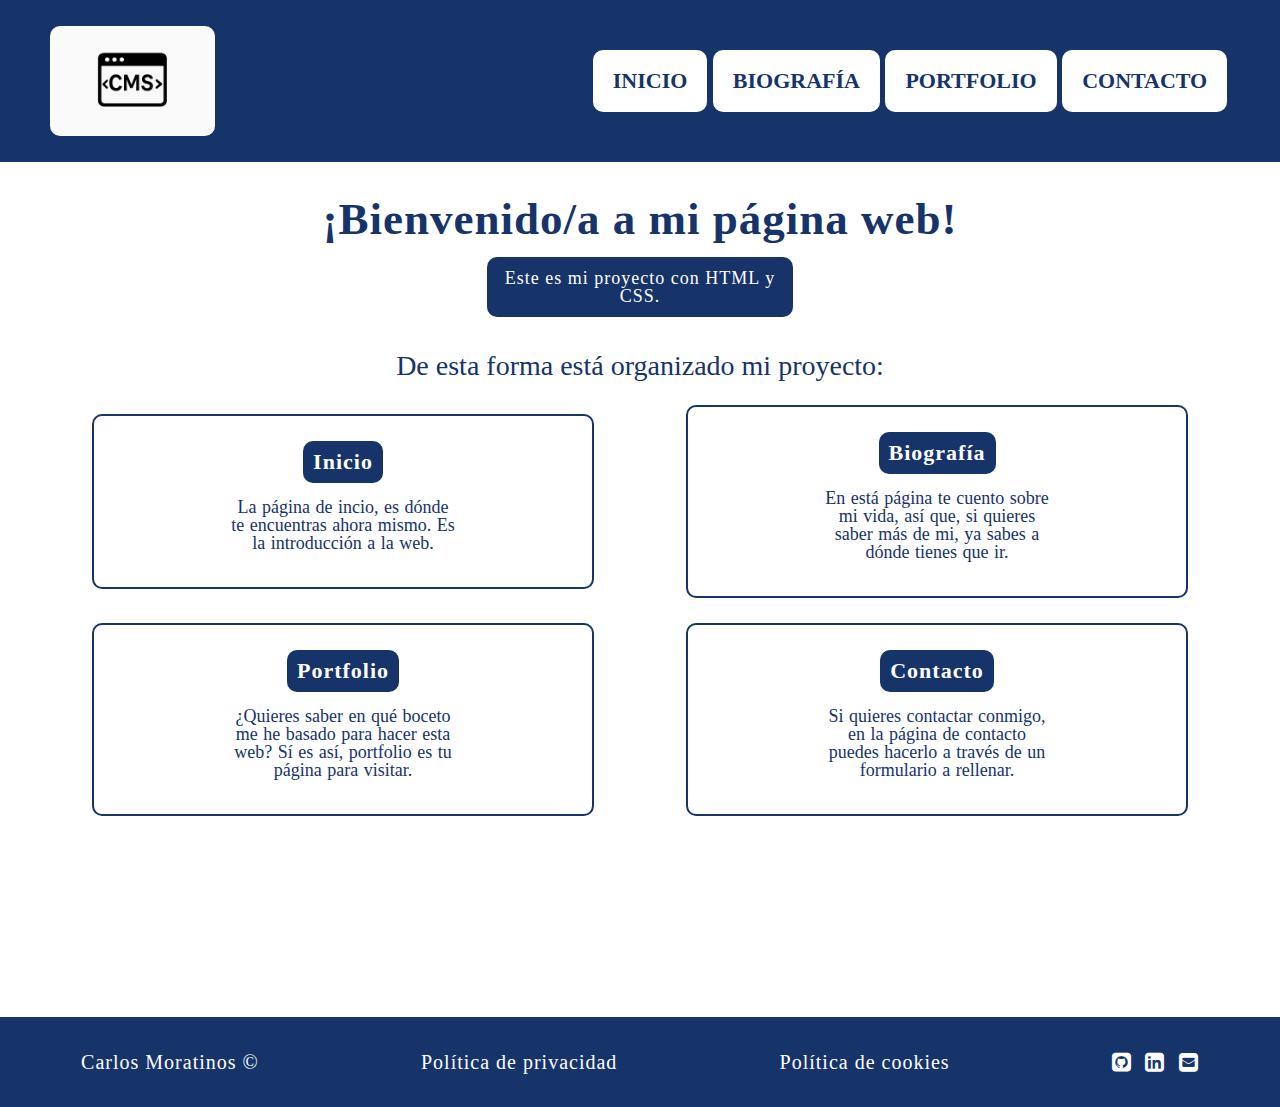
<file: index.html>
<!DOCTYPE html>
<html lang="es">
<head>
    <meta charset="UTF-8">
    <meta name="viewport" content="width=device-width, initial-scale=1.0">
    <meta name="description" content="Portafolio de un desarrollador web en formación, apasionado por la programación, la tecnología y la creación de proyectos digitales.">
    <meta name="author" content="Carlos Moratinos">
    <meta name="keywords" content="Desarrollo web, programación, full-stack,front-end, back-end">
    <title>Landing web | Inicio</title>
    <!-- Link CSS -->
    <link rel="stylesheet" href="./styles.css">
    <!-- Link FontAwesome -->
     <link rel="stylesheet" href="https://cdnjs.cloudflare.com/ajax/libs/font-awesome/4.7.0/css/font-awesome.min.css">

     <!-- Favicon -->
      <link rel="shortcut icon" href="./assets/img/favicon cms.svg" type="image/x-icon">
</head>
<body>
    <header class="site-header">
         <img src="./assets/img/Logo CMS.png" alt="Logotipo con las iniciales CMS.">

         <nav class="navbar">
            <ul class="list-navbar">
                <li class="list-item-navbar">
                    <a href="./index.html">Inicio</a>
                </li>
                <li class="list-item-navbar">
                    <a href="./biografia.html">Biografía</a>
                </li>
                <li class="list-item-navbar">
                    <a href="./portfolio.html">Portfolio</a>
                </li>
                <li class="list-item-navbar">
                    <a href="./contacto.html">Contacto</a>
                </li>
            </ul>
         </nav>
    </header>
    <main class="site-main">

        <h1 class="title-main">¡Bienvenido/a a mi página web!</h1>
        <p class="text-main">Este es mi proyecto con HTML y CSS.</p>

        <section class="section-main">

            <h2 class="title-cards">De esta forma está organizado mi proyecto:</h2>

            <section class="section-cards">
                <section class="card">
                <h3 class="title-card">Inicio</h3>
                <p class="text-card">La página de incio, es dónde te encuentras ahora mismo. Es la introducción a la web.</p>
                </section>

                <section class="card">
                <h3 class="title-card">Biografía</h3>
                <p class="text-card">En está página te cuento sobre mi vida, así que, si quieres saber más de mi, ya sabes a dónde tienes que ir.</p>
                </section>

                <section class="card">
                <h3 class="title-card">Portfolio</h3>
                <p class="text-card">¿Quieres saber en qué boceto me he basado para hacer esta web? Sí es así, portfolio es tu página para visitar.</p>
                </section>

                <section class="card">
                <h3 class="title-card">Contacto</h3>
                <p class="text-card">Si quieres contactar conmigo, en la página de contacto puedes hacerlo a través de un formulario a rellenar.</p>
                </section>
            </section>
        </section>
    </main>
    <footer class="site-footer">
        <p class="name">Carlos Moratinos &copy;</p>
        <p class="privacity">Política de privacidad</p>
        <p class="cookies">Política de cookies</p>
        <section class="footer-links">
            <a href="https://github.com/carlos-morata" target="_blank">
                <i class="fa fa-github-square"></i>
            </a>
            <a href="https://www.linkedin.com/" target="_blank">
                <i class="fa fa-linkedin-square"></i>
            </a>
            <a href="mailto:moratinos.carlos5@gmail.com" target="_blank">
                <i class="fa fa-envelope-square"></i>
            </a>
        </section>
    </footer>
</body>
</html>
</file>
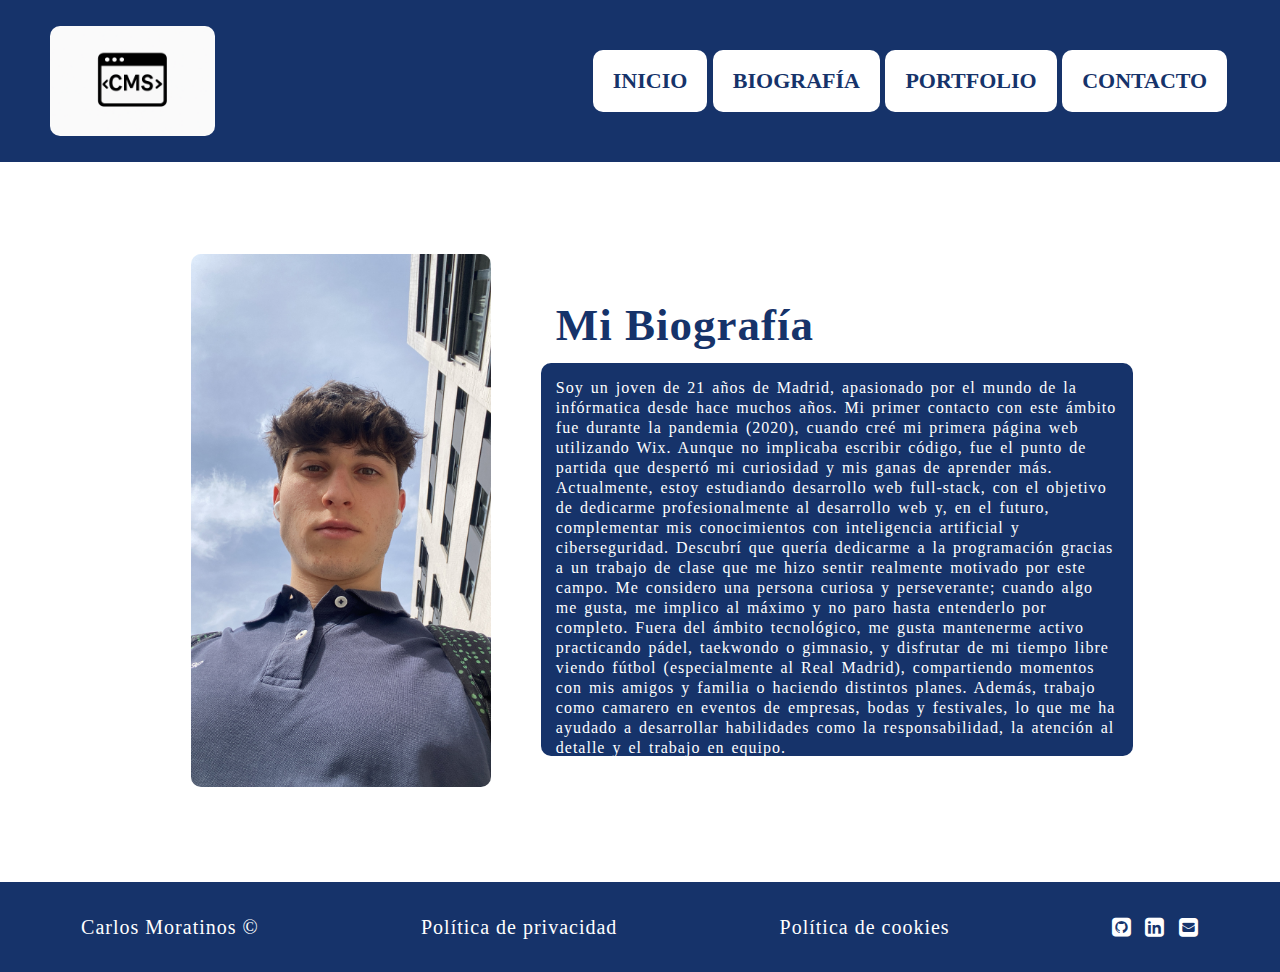
<file: biografia.html>
<!DOCTYPE html>
<html lang="es">
<head>
    <meta charset="UTF-8">
    <meta name="viewport" content="width=device-width, initial-scale=1.0">
    <meta name="description" content="Portafolio de un desarrollador web en formación, apasionado por la programación, la tecnología y la creación de proyectos digitales.">
    <meta name="author" content="Carlos Moratinos">
    <meta name="keywords" content="Desarrollo web, programación, full-stack,front-end, back-end">
    <title>Landing web | Biografía</title>
    <!-- Estilos CSS -->
     <link rel="stylesheet" href="/styles.css">
    <!-- Link FontAwesome -->
     <link rel="stylesheet" href="https://cdnjs.cloudflare.com/ajax/libs/font-awesome/4.7.0/css/font-awesome.min.css">
    <!-- Favicon -->
      <link rel="shortcut icon" href="./assets/img/favicon cms.svg" type="image/svg">
</head>
<body>
    <header class="site-header">
         <img src="./assets/img/Logo CMS.png" alt="Logotipo con las iniciales CMS.">

         <nav class="navbar">
            <ul class="list-navbar">
                <li class="list-item-navbar">
                    <a href="./index.html">Inicio</a>
                </li>
                <li class="list-item-navbar">
                    <a href="./biografia.html">Biografía</a>
                </li>
                <li class="list-item-navbar">
                    <a href="./portfolio.html">Portfolio</a>
                </li>
                <li class="list-item-navbar">
                    <a href="./contacto.html">Contacto</a>
                </li>
            </ul>
         </nav>
    </header>
    <main class="site-main-bio">
        <section class="main-left">
            <img src="./assets/img/Foto Carlos.jpg" alt="Foto selfie de Carlos">
        </section>
        <section class="main-right">
            <h1 class="title-bio">Mi Biografía</h1>
            <p class="text-bio">
                Soy un joven de 21 años de Madrid, apasionado por el mundo de la infórmatica desde hace muchos años. Mi primer contacto con este ámbito fue durante la pandemia (2020), cuando creé mi primera página web utilizando Wix. Aunque no implicaba escribir código, fue el punto de partida que despertó mi curiosidad y mis ganas de aprender más.
                Actualmente, estoy estudiando desarrollo web full-stack, con el objetivo de dedicarme profesionalmente al desarrollo web y, en el futuro, complementar mis conocimientos con inteligencia artificial y ciberseguridad. Descubrí que quería dedicarme a la programación gracias a un trabajo de clase que me hizo sentir realmente motivado por este campo.
                Me considero una persona curiosa y perseverante; cuando algo me gusta, me implico al máximo y no paro hasta entenderlo por completo. Fuera del ámbito tecnológico, me gusta mantenerme activo practicando pádel, taekwondo o gimnasio, y disfrutar de mi tiempo libre viendo fútbol (especialmente al Real Madrid), compartiendo momentos con mis amigos y familia o haciendo distintos planes. Además, trabajo como camarero en eventos de empresas, bodas y festivales, lo que me ha ayudado a desarrollar habilidades como la responsabilidad, la atención al detalle y el trabajo en equipo.
            </p>
        </section>
    </main>
     <footer class="site-footer">
        <p class="name">Carlos Moratinos &copy;</p>
        <p class="privacity">Política de privacidad</p>
        <p class="cookies">Política de cookies</p>
        <section class="footer-links">
            <a href="https://github.com/carlos-morata" target="_blank">
                <i class="fa fa-github-square"></i>
            </a>
            <a href="https://www.linkedin.com/" target="_blank">
                <i class="fa fa-linkedin-square"></i>
            </a>
            <a href="mailto:moratinos.carlos5@gmail.com" target="_blank">
                <i class="fa fa-envelope-square"></i>
            </a>
        </section>
    </footer>
</body>
</html>
</file>
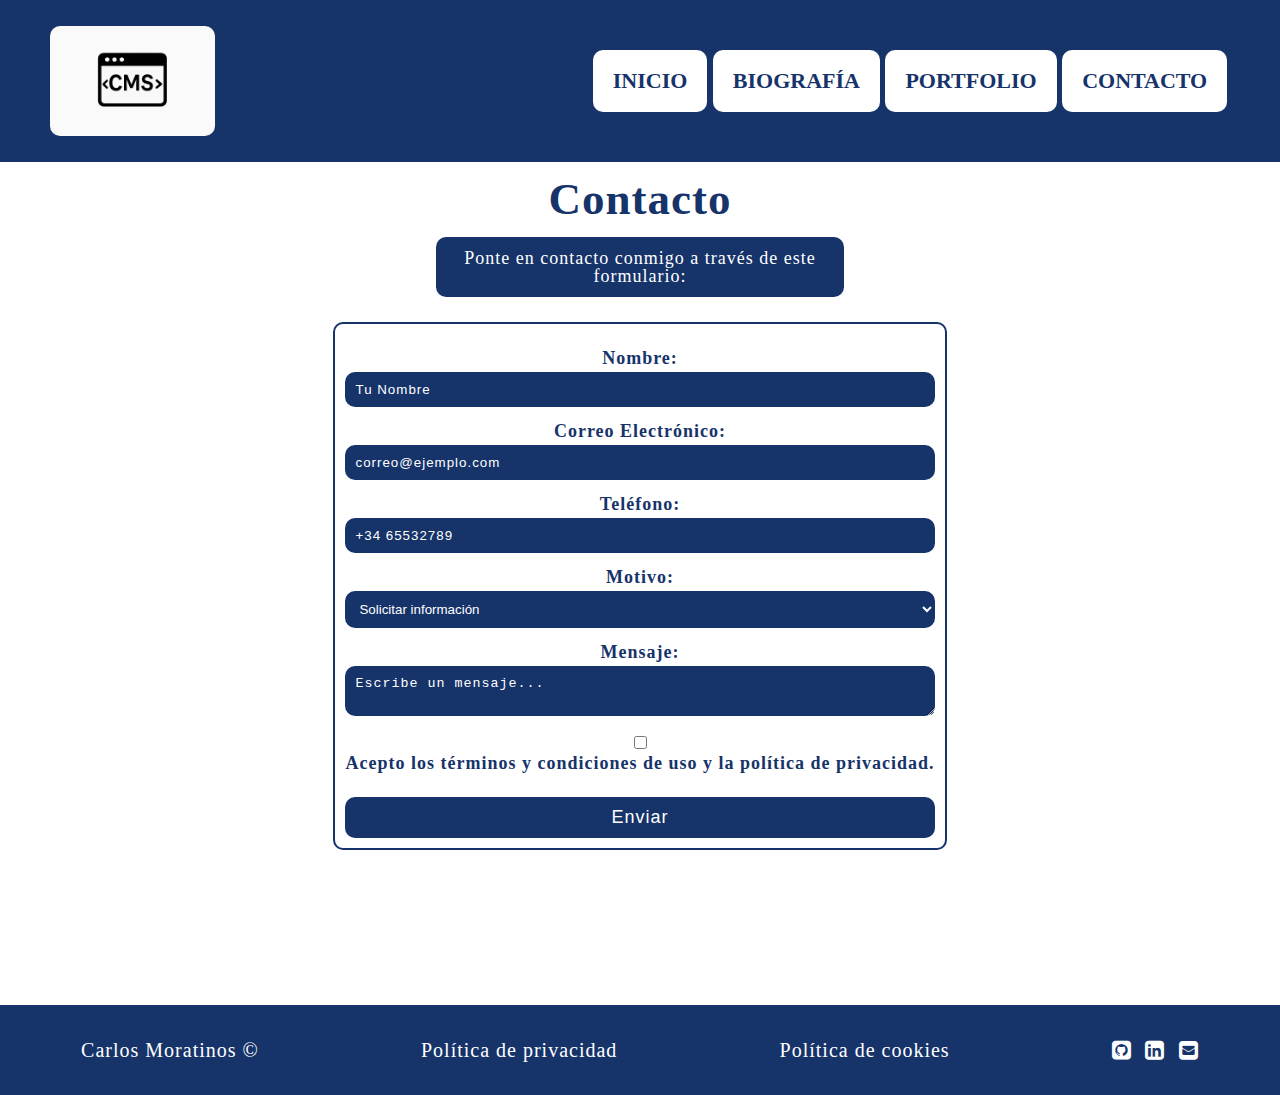
<file: contacto.html>
<!DOCTYPE html>
<html lang="en">
<head>
    <meta charset="UTF-8">
    <meta name="viewport" content="width=device-width, initial-scale=1.0">
    <meta name="description" content="Portafolio de un desarrollador web en formación, apasionado por la programación, la tecnología y la creación de proyectos digitales.">
    <meta name="author" content="Carlos Moratinos">
    <meta name="keywords" content="Desarrollo web, programación, full-stack,front-end, back-end">
    <title>Landing web | Contacto</title>
    <!-- Estilos CSS -->
     <link rel="stylesheet" href="./styles.css">
    <!-- Link FontAwesome -->
     <link rel="stylesheet" href="https://cdnjs.cloudflare.com/ajax/libs/font-awesome/4.7.0/css/font-awesome.min.css">
    <!-- Favicon -->
      <link rel="shortcut icon" href="./assets/img/favicon cms.svg" type="image/x-icon">
</head>
<body>
    <header class="site-header">
         <img src="./assets/img/Logo CMS.png" alt="Logotipo con las iniciales CMS.">

         <nav class="navbar">
            <ul class="list-navbar">
                <li class="list-item-navbar">
                    <a href="./index.html">Inicio</a>
                </li>
                <li class="list-item-navbar">
                    <a href="./biografia.html">Biografía</a>
                </li>
                <li class="list-item-navbar">
                    <a href="./portfolio.html">Portfolio</a>
                </li>
                <li class="list-item-navbar">
                    <a href="./contacto.html">Contacto</a>
                </li>
            </ul>
         </nav>
    </header>
    <main class="site-main-contact">
        <h1 class="title-contact">Contacto</h1>
        <p class="text-contact">Ponte en contacto conmigo a través de este formulario:</p>
        <form action="moratinos.carlos5@gmail.com" class="form">
            <label for="name">Nombre:
            </label>
            <input type="text" placeholder="Tu Nombre" required name="name" id="name">

            <label for="email">Correo Electrónico:</label>
            <input type="email" placeholder="correo@ejemplo.com" required name="email" id="email">

            <label for="tel">Teléfono:</label>
            <input type="tel" placeholder="+34 65532789" pattern="[0-9]{9}" required name="tel" id="tel">

            <label for="select">Motivo:</label>
            <select name="select" id="select">
                <option value="Info">Solicitar información</option>
                <option value="Duda">Resolver una duda</option>
                <option value="Sug">Dar una sugerencia</option>
            </select>

            <label for="msg">Mensaje:</label>
            <textarea name="msg" id="msg" placeholder="Escribe un mensaje..."></textarea>

            <input type="checkbox" required name="check" id="check">
            <label for="check" id="label-check">Acepto los términos y condiciones de uso y la política de privacidad.</label>

            <input type="submit" value="Enviar"></input>
        </form>
    </main>
    <footer class="site-footer">
        <p class="name">Carlos Moratinos &copy;</p>
        <p class="privacity">Política de privacidad</p>
        <p class="cookies">Política de cookies</p>
        <section class="footer-links">
            <a href="https://github.com/carlos-morata" target="_blank">
                <i class="fa fa-github-square"></i>
            </a>
            <a href="https://www.linkedin.com/" target="_blank">
                <i class="fa fa-linkedin-square"></i>
            </a>
            <a href="mailto:moratinos.carlos5@gmail.com" target="_blank">
                <i class="fa fa-envelope-square"></i>
            </a>
        </section>
    </footer>

</body>
</html>
</file>
<file: styles.css>
/* ESTILOS RESET CSS */
html, body, div, span, applet, object, iframe,
h1, h2, h3, h4, h5, h6, p, blockquote, pre,
a, abbr, acronym, address, big, cite, code,
del, dfn, em, img, ins, kbd, q, s, samp,
small, strike, strong, sub, sup, tt, var,
b, u, i, center,
dl, dt, dd, ol, ul, li,
fieldset, form, label, legend,
table, caption, tbody, tfoot, thead, tr, th, td,
article, aside, canvas, details, embed, 
figure, figcaption, footer, header, hgroup, 
menu, nav, output, ruby, section, summary,
time, mark, audio, video {
	margin: 0;
	padding: 0;
	border: 0;
	font-size: 100%;
	font: inherit;
	vertical-align: baseline;
}
/* HTML5 display-role reset for older browsers */
article, aside, details, figcaption, figure, 
footer, header, hgroup, menu, nav, section {
	display: block;
}
body {
	line-height: 1;
}
ol, ul {
	list-style: none;
}
blockquote, q {
	quotes: none;
}
blockquote:before, blockquote:after,
q:before, q:after {
	content: '';
	content: none;
}
table {
	border-collapse: collapse;
	border-spacing: 0;
}

/* MIS ESTILOS CSS */
:root {
    --colorBlue: #16336a;
    --colorWhite: white;
    --border: 10px;
}


/* ESTILOS HEADER */
.site-header {
    display: flex;
    flex-direction: row;
    justify-content: space-between;
    align-items: center;
    width: 100vw;
    height: 18vh;
    box-sizing: border-box;
    background-color: var(--colorBlue);
}

/* ESTILOS LOGOTIPO */
.site-header img {
    width: 165px;
    aspect-ratio: 1536 / 1024;
    border-radius: var(--border);
    margin-left: 50px;
    cursor: pointer;
}

/* ESTILOS BARRA DE NAVEGACIÓN */
.navbar {
    width: 50%;
    height: 50%;
    margin-right: 50px;
    box-sizing: border-box;
}

/* ESTILOS A LA LISTA */
.navbar .list-navbar {
    display: flex;
    flex-direction: row;
    justify-content: space-around;
    width: 100%;
    height: 100%;
}

/* ESTILOS A LOS ELEMENTOS DE LA LISTA */
.list-item-navbar {
    display: flex;
    justify-content: space-around;
    align-items: center;
}

/* ESTILOS A LOS ENLACES */
.list-item-navbar a {
    padding: 20px;
    background-color: var(--colorWhite);
    color: var(--colorBlue);
    border-radius: var(--border);
    text-transform: uppercase;
    text-decoration: none;
    font-weight: bold;
    font-size: 22px;
}

.list-item-navbar a:hover {
    background-color: transparent;
    outline: 2px solid var(--colorWhite);
    color: var(--colorWhite);
}

/* ESTILOS MAIN */
.site-main {
    display: flex;
    flex-direction: column;
    text-align: center;
    width: 100vw;
    height: 95vh;
    box-sizing: border-box;
}

.title-main {
    font-size: 45px;
    margin-top: 35px;
    color: var(--colorBlue);
    letter-spacing: 1px;
    font-weight: bold;
}

.text-main {
    background-color: var(--colorBlue);
    padding: 12px;
    border-radius: var(--border);
    width: 22%;
    color: var(--colorWhite);
    font-size: 18px;
    letter-spacing: 1px;
    margin: 0 auto;
    margin-top: 15px;
}

.section-main {
    height: 100%;
}

.section-cards {
    display: flex;
    justify-content: space-evenly;
    flex-wrap: wrap;
    align-items: center;
}

.title-cards {
    font-size: 28px;
    color: var(--colorBlue);
    margin-top: 35px;
}

.card {
    display: flex;
    flex-direction: column;
    align-items: center;
    border: 2px solid var(--colorBlue);
    width: 35%;
    margin-top: 25px;
    border-radius: var(--border);
    padding: 25px;
}

.title-card {
    color: var(--colorWhite);
    font-size: 22px;
    letter-spacing: 1px;
    font-weight: bold;
    background-color: var(--colorBlue);
    padding: 10px;
    border-radius: var(--border);
}

.text-card {
    color: var(--colorBlue);
    word-spacing: 1px;
    width: 50%;
    padding: 10px;
    margin-top: 5px;
    font-size: 18px;
    border-radius: var(--border);
}

/* ESTILOS FOOTER */
.site-footer {
    display: flex;
    align-items: center;
    justify-content: space-around;
    width: 100vw;
    height: 10vh;
    background-color: var(--colorBlue);
}

.privacity, .name, .fa, .cookies {
    color: var(--colorWhite);
    letter-spacing: 1px;
    font-size: 20px;
    cursor: pointer;
}

.footer-links a {
    font-size: 22px;
    text-decoration: none;
    margin-right: 8px;
}

.footer-links a:last-child {
    margin-right: 0px;
}

/* ESTILOS MAIN - BIOGRAFÍA */
.site-main-bio {
    display: flex;
    align-items: center;
    justify-content: space-around;
    width: 100vw;
    height: 80vh;
    box-sizing: border-box;
    margin-left: 50px;
}

.main-left {
    margin-left: 11%;
}

.site-main-bio .main-left img {
    width: 300px;
    aspect-ratio: 828 / 1472;
    border-radius: var(--border);
}

.main-right {
    display: flex;
    flex-direction: column;
    align-items: flex-start;
    justify-content: center;
    width: 70%;
    height: 65%;
    box-sizing: border-box;
    margin-left: 50px;

}

.title-bio {
    color: var(--colorBlue);
    padding: 15px;
    font-size: 45px;
    letter-spacing: 1px;
    font-weight: bold;
    /* border-radius: var(--border); */
}

.text-bio {
    overflow: auto;
    box-sizing: border-box;
    background-color: var(--colorBlue);
    color: var(--colorWhite);
    border-radius: var(--border);
    width: 75%;
    padding: 15px;
    word-spacing: 2px;
    letter-spacing: 1px;
    cursor: default;
    line-height: 20px;
}

.text-bio:hover {
    color: var(--colorBlue);
    background-color: transparent;
    outline: 2px solid var(--colorBlue);
    transition: all .8s linear;
    font-weight: bold;
}

/* ESTILOS MAIN - PORTFOLIO */
.site-main-port {
    display: flex;
    flex-direction: column;
    flex-wrap: wrap;
    align-content: center;
    align-items: center;
    width: 100vw;
    height: 90%;
    margin: 15px 0px;
}

.title-port {
    font-size: 45px;
    color: var(--colorBlue);
    letter-spacing: 1px;
    font-weight: bold;
}

.text-port {
    background-color: var(--colorBlue);
    color: var(--colorWhite);
    padding: 12px;
    border-radius: var(--border);
    font-size: 18px;
    letter-spacing: 1px;
    margin-top: 15px;
}

.sections-port {
    display: flex;
    flex-direction: row;
    flex-wrap: wrap;
    justify-content: space-around;
    align-items: center;
    align-content: center;
    margin-top: 5px;
    box-sizing: border-box;
}

.section-port {
    border: 2px solid var(--colorBlue);
    border-radius: var(--border);
    padding: 10px;
    margin-top: 20px;
    width: 45%;
}

.figure {
    text-align: center;
}

.section-title-port {
    display: inline-block;
    font-size: 22px;
    background-color: var(--colorBlue);
    color: var(--colorWhite);
    border-radius: var(--border);
    width: 25%;
    padding: 10px;
    letter-spacing: 1px;
    font-weight: bold
}

.figure img, video, audio {
    margin-top: 10px;
}

.audio {
    width: 100%;
}

/* ESTILOS MAIN - FORMULARIO */
.site-main-contact {
    display: flex;
    flex-direction: column;
    align-items: center;
    width: 100vw;
    height: 92vh;
    box-sizing: border-box;
    text-align: center;
    margin-top: 15px;
}

.title-contact {
    font-size: 45px;
    color: var(--colorBlue);
    font-weight: bold;
    letter-spacing: 1px;
}

.text-contact {
    background-color: var(--colorBlue);
    color: var(--colorWhite);
    border-radius: var(--border);
    padding: 12px;
    width: 30%;
    margin-top: 15px;
    letter-spacing: 1px;
    font-size: 18px;
}

.site-main-contact .form {
    display: flex;
    flex-direction: column;
    border: 2px solid var(--colorBlue);
    border-radius: var(--border);
    margin: 25px 0px 25px 0px;
    padding: 10px;
}

.form label {
    margin-top: 15px;
    color: var(--colorBlue);
    font-size: 18px;
    letter-spacing: 1px;
    font-weight: bold;
}

.form #label-check {
    margin-top: 2px;
}

.form input[type="text"],
input[type="email"],
input[type="tel"], 
textarea, select {
    margin-top: 5px;
}

.form input[type="checkbox"] {
    margin-top: 20px;
}

.form input {
    border: none;
    background-color: var(--colorBlue);
    padding: 10px;
    border-radius: var(--border);
    color: var(--colorWhite);
}

.form textarea, select {
    border: none;
    background-color: var(--colorBlue);
    padding: 10px;
    border-radius: var(--border);
}

.form input::placeholder, textarea::placeholder {
    color: var(--colorWhite);
    letter-spacing: 1px;
}

.form select {
    color: var(--colorWhite);
    outline: none;
}

.form option {
    color: var(--colorWhite);
    letter-spacing: 1px;
    outline: none;
}

.form input[type="submit"] {
    color: var(--colorWhite);
    margin-top: 25px;
    font-size: 18px;
    letter-spacing: 1px;
    cursor: pointer;
}

.form input:focus, textarea:focus {
    outline: none;
    color: var(--colorWhite);
}
</file>
